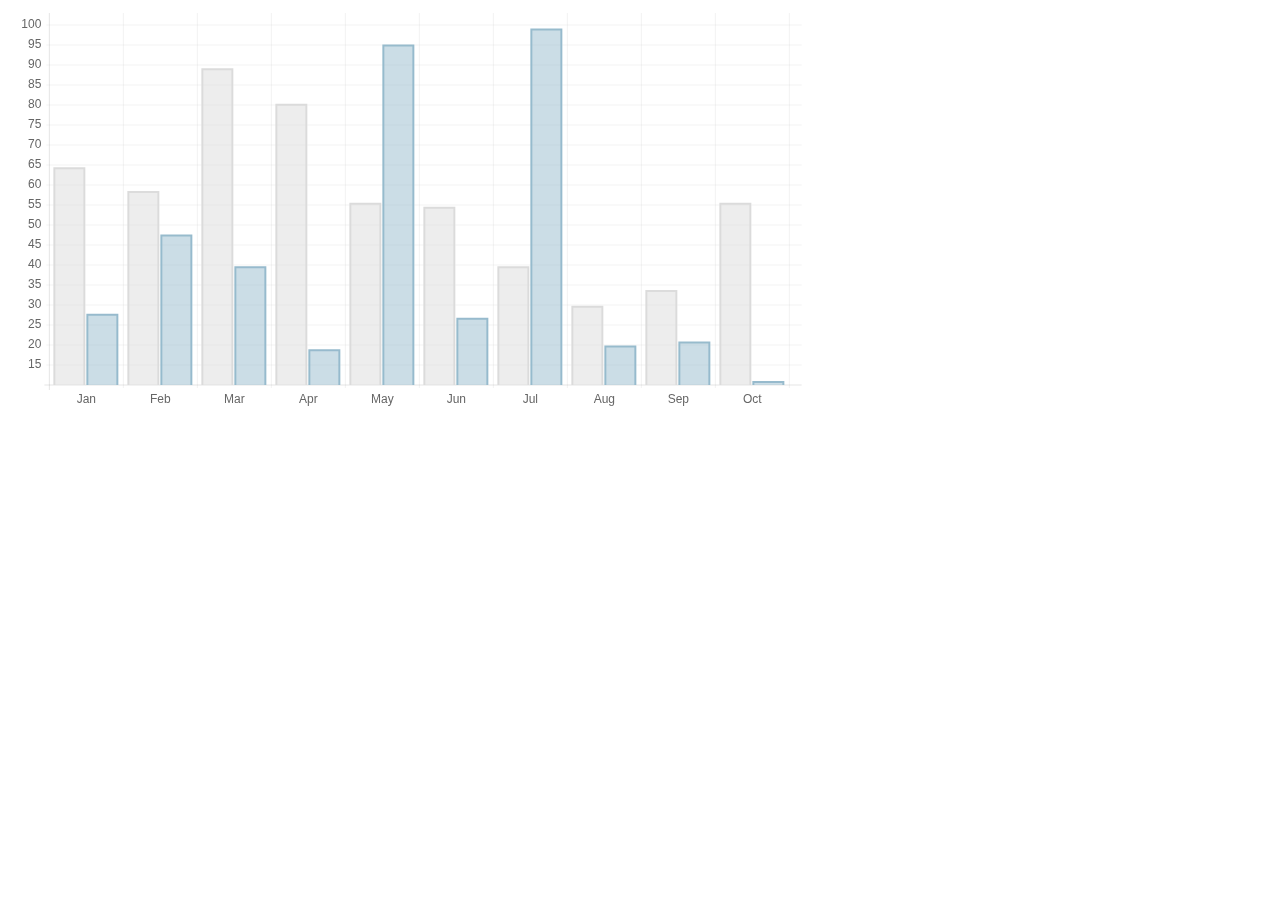
<file: index.html>
<html>
    <head>
        <script src="https://www.google.com/jsapi"></script>
        <script src="lib/Chart.js"></script>
        <script src="scripts/google-pie.js"></script>
    </head>

    <body>
        <canvas id="myChart" width="800" height="400"></canvas>
        
        <div id="chart_div"></div>
        <div id="pie_chart_div"></div>
        <div id="pie_2_chart_div"></div>

        
        <script src="scripts/mychart.js"></script>
        <script src="scripts/google.js"></script>

    </body>

</html>
</file>
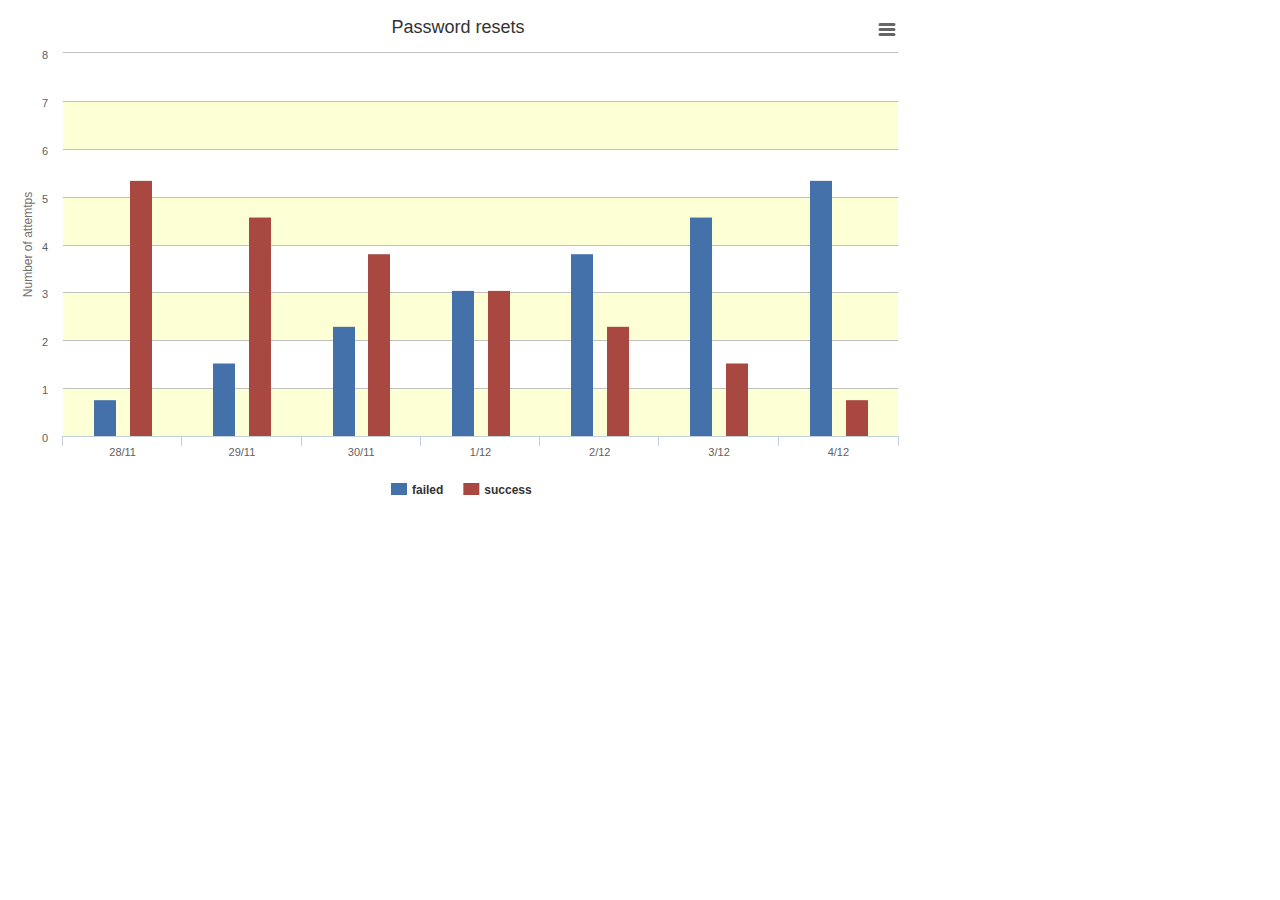
<file: barchart/src/bar-highcharts.html>
<html>
<head>
    <link rel="StyleSheet" href="css/reporting.css" type="text/css" media="screen"/>
    <link rel="StyleSheet" href="js/api/jquery-ui.min.css" type="text/css" media="screen"/>
</head>

<body>
<div id="container" style="width: 900px; height: 500px;"></div>

<script type="text/javascript" src="js/api/jquery-1.11.1.min.js"></script>
<script type="text/javascript" src="js/api/jquery-ui.min.js"></script>
<!--<script type="text/javascript" src="js/api/jquery-1.11.1.min.map"></script>-->

<script src="js/core/date.js"></script>
<script src="js/core/view-colours.js"></script>
<script src="js/core/data-provider.js"></script>
<script src="js/core/refresh-handler.js"></script>
<script src="js/api/highcharts.js"></script>
<script src="js/api/exporting.js"></script>
<script src="js/highcharts/highcharts-bar.js"></script>
<script src="js/highcharts/main.js"></script>

</body>

</html>
</file>
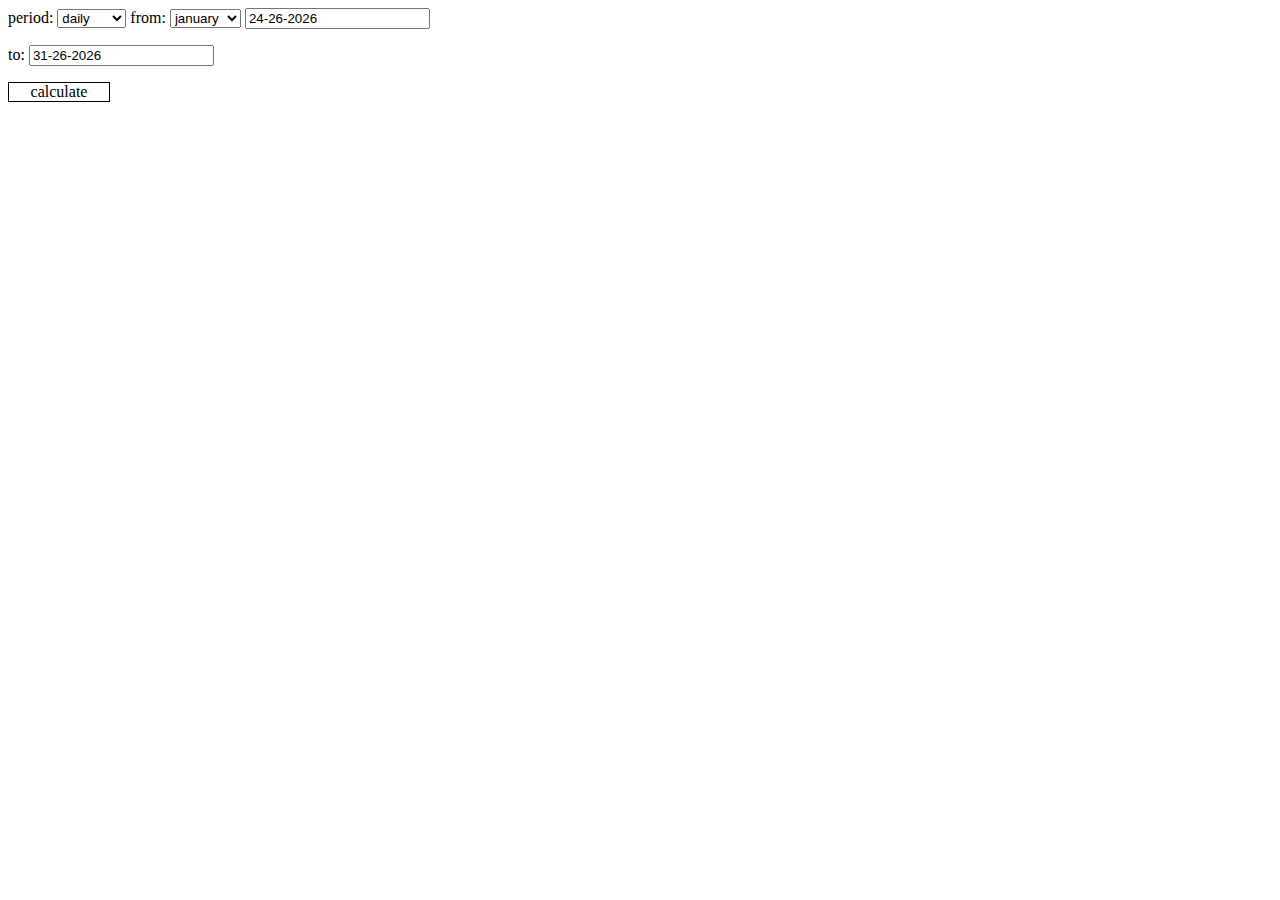
<file: barchart/src/refresh.html>
<html>
<head>
    <meta charset="utf-8">
    <link rel="StyleSheet" href="css/reporting.css" type="text/css" media="screen"/>
    <script type="text/javascript" src="js/api/jquery-1.11.1.min.js"></script>
    <script type="text/javascript" src="js/api/jquery-ui.min.js"></script>
</head>
<body>
<div id="selection">
    period:
    <SELECT id="period_picker">
        <OPTION Value="Daily">daily</OPTION>
        <OPTION Value="Monthly">monthly</OPTION>
    </SELECT>
    from:
    <select id="month_picker" display="none">
        <option value="january">january</option>
        <option value="february">february</option>
        <option value="march">march</option>
        <option value="april">april</option>
        <option value="may">may</option>
        <option value="june">june</option>
        <option value="july">july</option>
        <option value="august">august</option>
    </select>
    <input type="text" id="date_picker_from" display="none"></p>
    to:
    <input type="text" id="date_picker_to"></p>
    <div id="calculate">calculate</div>
</div>

<div id="calculate-result"></div>

<script src="js/core/date.js"></script>
<script src="js/core/refresh-handler.js"></script>
<script src="js/refresh/refresh-mock.js"></script>
<script src="js/refresh/main.js"></script>
<script>
    var elements = {
        calculateButton: {
            id: "#calculate"
        },
        periodPicker: {
            id: "#period_picker"
        },
        datePickerFrom: {
            id: "#date_picker_from"
        },
        datePickerTo: {
            id: "#date_picker_to"
        }
    };

    Window.refreshHandler.initialize("#calculate-result", elements);

</script>
</body>
</html>
</file>
<file: barchart/src/css/reporting.css>
#calculate {
    border: solid;
    border-width: 1px;
    width: 100px;
    text-align: center;
}
</file>
